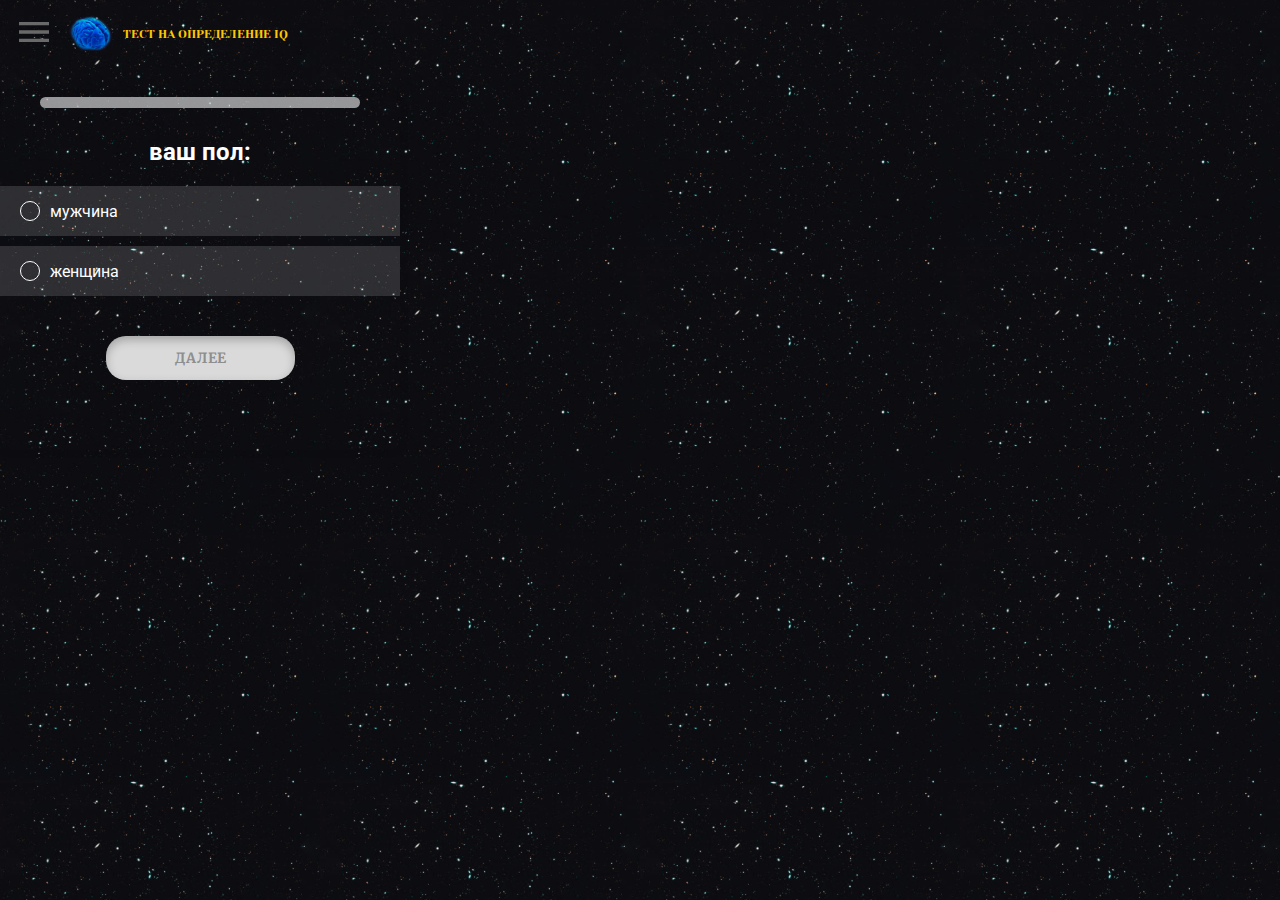
<file: index.html>
<!DOCTYPE html>
<html lang="ru">
  <head>
    <meta charset="UTF-8" />
    <meta name="viewport" content="width=device-width, initial-scale=1.0" />
    <title>Test</title>
    <link rel="stylesheet" href="css/styles.page.css" />
    <link rel="stylesheet" href="css/styles.css" />
  </head>
  <body>
    <header class="site-header container">
      <button class="openbtn" id="openBtn">
        <img class="openbtn__img" src="img/menu.svg" alt="icon menu" />
      </button>

      <img src="img/small_brain.svg" alt="small_brain-icon" />

      <span class="site-header__text">тест на определение IQ </span>
    </header>

    <div class="container-hero">
      <div class="progress-container">
        <div class="progress-bar" id="progressBar"></div>
      </div>
      <div id="quiz-container">
        <div class="quiz" id="question1">
          <h2>ваш пол:</h2>
          <label class="label">
            <input type="radio" name="q1" value="null" />
            <span class="radio-style"></span>мужчина
          </label>
          <label class="label">
            <input type="radio" name="q1" value="null" />
            <span class="radio-style"></span> женщина
          </label>
          <button class="button-nextt" onclick="nextQuestion(1)">далее</button>
        </div>

        <div class="quiz" id="question2" style="display: none">
          <h2>укажите ваш возраст:</h2>
          <label class="label">
            <input type="radio" name="q2" value="null" />
            <span class="radio-style"></span>До 18
          </label>
          <label class="label">
            <input type="radio" name="q2" value="null" />
            <span class="radio-style"></span>От 18 до 28
          </label>
          <label class="label">
            <input type="radio" name="q2" value="null" />
            <span class="radio-style"></span>от 29 до 35
          </label>
          <label class="label">
            <input type="radio" name="q2" value="null" />
            <span class="radio-style"></span> От 36
          </label>
          <button class="button-nextt" onclick="nextQuestion(2)">далее</button>
        </div>

        <div class="quiz" id="question3" style="display: none">
          <h2>Выберите лишнее:</h2>
          <label class="label">
            <input type="radio" name="q3" value="correct" />
            <span class="radio-style"></span> Дом
          </label>
          <label class="label">
            <input type="radio" name="q3" value="wrong" />
            <span class="radio-style"></span> Шалаш
          </label>
          <label class="label">
            <input type="radio" name="q3" value="wrong" />
            <span class="radio-style"></span> Бунгало
          </label>
          <label class="label">
            <input type="radio" name="q3" value="wrong" />
            <span class="radio-style"></span> Скамейка
          </label>
          <label class="label">
            <input type="radio" name="q3" value="wrong" />
            <span class="radio-style"></span> Хижина
          </label>
          <button class="button-nextt" onclick="nextQuestion(3)">далее</button>
        </div>

        <div class="quiz" id="question4" style="display: none">
          <h2>
            Продолжите числовой ряд: <br />
            18 20 24 32
          </h2>
          <label class="label">
            <input type="radio" name="q4" value="wrong" />
            <span class="radio-style"></span> 62
          </label>
          <label class="label">
            <input type="radio" name="q4" value="correct" />
            <span class="radio-style"></span> 48
          </label>
          <label class="label">
            <input type="radio" name="q4" value="wrong" />
            <span class="radio-style"></span> 74
          </label>
          <label class="label">
            <input type="radio" name="q4" value="wrong" />
            <span class="radio-style"></span> 57
          </label>
          <label class="label">
            <input type="radio" name="q4" value="wrong" />
            <span class="radio-style"></span> 60
          </label>
          <label class="label">
            <input type="radio" name="q4" value="wrong" />
            <span class="radio-style"></span> 77
          </label>
          <button class="button-nextt" onclick="nextQuestion(4)">далее</button>
        </div>

        <div class="quiz colors__wrapper" id="question5" style="display: none">
          <h2>
            Выберите цвет, который <br />
            сейчас наиболее вам <br />
            приятен:
          </h2>
          <div class="colors_wrapper">
            <label class="label">
              <input type="radio" name="q5" value="grey" />
              <span class="radio-style"></span>
              <img src="img/grey.svg" alt="color-grey" />
            </label>
            <label class="label">
              <input type="radio" name="q5" value="blue" />
              <span class="radio-style"></span>
              <img src="img/blue.svg" alt="color-blue" />
            </label>
            <label class="label">
              <input type="radio" name="q5" value="green" />
              <span class="radio-style"></span>
              <img src="img/green.svg" alt="color-green" />
            </label>
            <label class="label">
              <input type="radio" name="q5" value="red" />
              <span class="radio-style"></span>
              <img src="img/red.svg" alt="color-red" />
            </label>
            <label class="label">
              <input type="radio" name="q5" value="yellow" />
              <span class="radio-style"></span>
              <img src="img/yellow.svg" alt="color-yellow" />
            </label>
            <label class="label">
              <input type="radio" name="q5" value="brown" />
              <span class="radio-style"></span>
              <img src="img/brown.svg" alt="color-brown" />
            </label>
            <label class="label">
              <input type="radio" name="q5" value="black" />
              <span class="radio-style"></span>
              <img src="img/black.svg" alt="color-black" />
            </label>
            <label class="label">
              <input type="radio" name="q5" value="pink" />
              <span class="radio-style"></span>
              <img src="img/pink.svg" alt="color-pink" />
            </label>
            <label class="label">
              <input type="radio" name="q5" value="light_blue" />
              <img src="img/light_blue.svg" alt="color-light_blue" />
            </label>
          </div>
          <button class="button-nextt" onclick="nextQuestion(5)">далее</button>
        </div>

        <div class="quiz colors__wrapper" id="question6" style="display: none">
          <h2>
            Отдохните пару секунд, еще <br />раз Выберите цвет, который<br />
            сейчас наиболее Вам приятен:
          </h2>
          <div class="colors_wrapper">
            <label class="label">
              <input type="radio" name="q6" value="grey" />
              <span class="radio-style"></span>
              <img src="img/grey.svg" alt="color-grey" />
            </label>
            <label class="label">
              <input type="radio" name="q6" value="blue" />
              <span class="radio-style"></span>
              <img src="img/light_blue.svg" alt="color-blue" />
            </label>
            <label class="label">
              <input type="radio" name="q6" value="green" />
              <span class="radio-style"></span>
              <img src="img/brown.svg" alt="color-green" />
            </label>
            <label class="label">
              <input type="radio" name="q6" value="red" />
              <span class="radio-style"></span>
              <img src="img/green.svg" alt="color-red" />
            </label>
            <label class="label">
              <input type="radio" name="q6" value="yellow" />
              <span class="radio-style"></span>
              <img src="img/black.svg" alt="color-yellow" />
            </label>
            <label class="label">
              <input type="radio" name="q6" value="brown" />
              <span class="radio-style"></span>
              <img src="img/red.svg" alt="color-brown" />
            </label>
            <label class="label">
              <input type="radio" name="q6" value="black" />
              <span class="radio-style"></span>
              <img src="img/pink.svg" alt="color-black" />
            </label>
            <label class="label">
              <input type="radio" name="q6" value="pink" />
              <span class="radio-style"></span>
              <img src="img/yellow.svg" alt="color-pink" />
            </label>
            <label class="label">
              <input type="radio" name="q6" value="light_blue" />
              <img src="img/blue.svg" alt="color-light_blue" />
            </label>
          </div>
          <button class="button-nextt" onclick="nextQuestion(6)">далее</button>
        </div>

        <div class="quiz" id="question7" style="display: none">
          <h2>Какой из городов <br />лишний?</h2>
          <label class="label">
            <input type="radio" name="q7" value="wrong" />
            <span class="radio-style"></span> Вашингтон
          </label>
          <label class="label">
            <input type="radio" name="q7" value="correct" />
            <span class="radio-style"></span> Лондон
          </label>
          <label class="label">
            <input type="radio" name="q7" value="wrong" />
            <span class="radio-style"></span> Париж
          </label>
          <label class="label">
            <input type="radio" name="q7" value="wrong" />
            <span class="radio-style"></span> Нью-Йорк
          </label>
          <label class="label">
            <input type="radio" name="q7" value="wrong" />
            <span class="radio-style"></span> Москва
          </label>
          <label class="label">
            <input type="radio" name="q7" value="correct" />
            <span class="radio-style"></span> Оттава
          </label>
          <button class="button-nextt" onclick="nextQuestion(7)">далее</button>
        </div>

        <div class="quiz" id="question8" style="display: none">
          <h2>Выберите правильную фигуру <br />из четырёх пронумерованных.</h2>
          <img src="img/image.png" alt="" />

          <div class="label8">
            <label class="label label__number">
              <input type="radio" name="q8" value="wrong" />
              <span class="visually-hidden radio-style"></span>
              <p class="label__number">1</p>
            </label>
            <label class="label label__number">
              <input type="radio" name="q8" value="correct" />
              <span class="visually-hidden radio-style"></span>
              <p class="label__number">2</p>
            </label>
            <label class="label label__number">
              <input type="radio" name="q8" value="wrong" />
              <span class="visually-hidden radio-style"></span>
              <p class="label__number">3</p>
            </label>
            <label class="label label__number">
              <input type="radio" name="q8" value="wrong" />
              <span class="visually-hidden radio-style"></span>
              <p class="label__number">4</p>
            </label>
          </div>
          <button class="button-nextt" onclick="nextQuestion(8)">далее</button>
        </div>

        <div class="quiz quiz9" id="question9" style="display: none">
          <h2>Какой из городов <br />лишний?</h2>
          <label class="label">
            <input type="radio" name="q9" value="wrong" />
            <span class="radio-style"></span> Наслаждаться <br />
            каждой минутой <br />
            проведенного времени
          </label>
          <label class="label">
            <input type="radio" name="q9" value="correct" />
            <span class="radio-style"></span> Быть устремленными мыслями в
            будущее
          </label>
          <label class="label">
            <input type="radio" name="q9" value="wrong" />
            <span class="radio-style"></span> Учитывать в ежедневной <br />
            практике прошлый опыт
          </label>
          <button class="button-nextt" onclick="nextQuestion(9)">далее</button>
        </div>

        <div class="quiz" id="question10" style="display: none">
          <h2>
            Какое определение, по-Вашему, <br />
            больше подходит к этому <br />
            геометрическому изображению:
          </h2>

          <img
            class="quiz10__image"
            src="img/quiz10__image.png"
            alt="quiz10__image" />

          <label class="label">
            <input type="radio" name="q10" value="wrong" />
            <span class="radio-style"></span> Оно остроконечное
          </label>
          <label class="label">
            <input type="radio" name="q10" value="correct" />
            <span class="radio-style"></span> Оно устойчиво
          </label>
          <label class="label">
            <input type="radio" name="q10" value="wrong" />
            <span class="radio-style"></span>Оно-находится в состоянии
            равновесия
          </label>
          <button class="button-nextt" onclick="nextQuestion(10)">далее</button>
        </div>

        <div class="quiz" id="question11" style="display: none">
          <h2>Выберите правильную фигуру <br />из четырёх пронумерованных.</h2>
          <img src="img/quiz11__image.png" alt="quiz11__image" />

          <div class="label8">
            <label class="label label__number">
              <input type="radio" name="q11" value="wrong" />
              <span class="visually-hidden radio-style"></span>
              <p class="label__number">34</p>
            </label>
            <label class="label label__number">
              <input type="radio" name="q11" value="correct" />
              <span class="visually-hidden radio-style"></span>
              <p class="label__number">36</p>
            </label>
            <label class="label label__number">
              <input type="radio" name="q11" value="wrong" />
              <span class="visually-hidden radio-style"></span>
              <p class="label__number">53</p>
            </label>
            <label class="label label__number">
              <input type="radio" name="q11" value="wrong" />
              <span class="visually-hidden radio-style"></span>
              <p class="label__number">44</p>
            </label>
            <label class="label label__number">
              <input type="radio" name="q11" value="wrong" />
              <span class="visually-hidden radio-style"></span>
              <p class="label__number">66</p>
            </label>
            <label class="label label__number">
              <input type="radio" name="q11" value="wrong" />
              <span class="visually-hidden radio-style"></span>
              <p class="label__number">42</p>
            </label>
          </div>
          <button class="button-nextt" onclick="nextQuestion(11)">далее</button>
        </div>

        <div class="quiz" id="question12" style="display: none">
          <h2>Выберите правильную фигуру <br />из четырёх пронумерованных.</h2>
          <img src="img/quiz11__image.png" alt="quiz11__image" />

          <div class="label8">
            <label class="label label__number">
              <input type="radio" name="q12" value="wrong" />
              <span class="visually-hidden radio-style"></span>
              <p class="label__number">34</p>
            </label>
            <label class="label label__number">
              <input type="radio" name="q12" value="wrong" />
              <span class="visually-hidden radio-style"></span>
              <p class="label__number">36</p>
            </label>
            <label class="label label__number">
              <input type="radio" name="q12" value="wrong" />
              <span class="visually-hidden radio-style"></span>
              <p class="label__number">53</p>
            </label>
            <label class="label label__number">
              <input type="radio" name="q12" value="correct" />
              <span class="visually-hidden radio-style"></span>
              <p class="label__number">44</p>
            </label>
            <label class="label label__number">
              <input type="radio" name="q12" value="wrong" />
              <span class="visually-hidden radio-style"></span>
              <p class="label__number">66</p>
            </label>
            <label class="label label__number">
              <input type="radio" name="q12" value="wrong" />
              <span class="visually-hidden radio-style"></span>
              <p class="label__number">42</p>
            </label>
          </div>
          <button class="button-nextt" onclick="nextQuestion(12)">далее</button>
        </div>
      </div>
    </div>

    <div
      class="quiz loadingAnimation"
      id="loadingAnimation"
      style="display: none">
      <h1 class="loadingAnimation__title">обработка результатов</h1>

      <div class="loader">
        <span class="loader__span" style="--i: 1"></span>
        <span class="loader__span" style="--i: 2"></span>
        <span class="loader__span" style="--i: 3"></span>
        <span class="loader__span" style="--i: 4"></span>
        <span class="loader__span" style="--i: 5"></span>
        <span class="loader__span" style="--i: 6"></span>
        <span class="loader__span" style="--i: 7"></span>
        <span class="loader__span" style="--i: 8"></span>
        <span class="loader__span" style="--i: 9"></span>
        <span class="loader__span" style="--i: 10"></span>
        <span class="loader__span" style="--i: 11"></span>
        <span class="loader__span" style="--i: 12"></span>
        <span class="loader__span" style="--i: 13"></span>
        <span class="loader__span" style="--i: 14"></span>
        <span class="loader__span" style="--i: 15"></span>
        <span class="loader__span" style="--i: 16"></span>
        <span class="loader__span" style="--i: 17"></span>
        <span class="loader__span" style="--i: 18"></span>
        <span class="loader__span" style="--i: 19"></span>
        <span class="loader__span" style="--i: 20"></span>
      </div>

      <p>
        Определение стиля мышления........... ....
        ...................................................
      </p>
    </div>

    <div class="finalMessage" id="finalMessage" style="display: none">
      <h1>Ваш результат рассчитан:</h1>

      <p class="finalMessage__result">
        Вы относитесь к 3% респондентов, чей уровень интеллекта более чем на 15
        пунктов отличается от среднего в большую или меньшую сторону!
      </p>

      <p class="finalMessage__green-text">
        Скорее получите свой <br />
        результат!
      </p>

      <div class="finalMessage__inner">
        <p class="finalMessage__inner-info">
          В целях защиты персональных данных результат теста, их подробная
          интерпретация и рекомендации доступны в виде голосового сообщения по
          звонку с вашего мобильного телефона
        </p>
      </div>

      <p class="finalMessage__text">Звоните скорее, запись доступна всего</p>

      <span class="finalMessage__timer"
        ><span id="timer">10:00</span><b>МИНУТ</b></span
      >

      <div class="finalMessage__call-wrapper">
        <p class="finalMessage__call-text">
          позвонить и прослушать <br />результат
        </p>
      </div>
    </div>

    <!-- MENU-OPEN -->
    <div class="sidebar" id="sidebar">
      <div class="sidebar__inner">
        <button href="#" class="closebtn" id="closeBtn">
          <img src="img/icon-close.svg" alt="icon close" />
        </button>
        <a class="sidebar__link" href="page.html">Главная</a>
        <a class="sidebar__link" href="page.html">Информация о тесте</a>
        <a class="sidebar__link" href="index.html">пройти тест</a>
      </div>
    </div>

    <script src="js/main.js"></script>
    <script src="js/script.js"></script>
  </body>
</html>
</file>
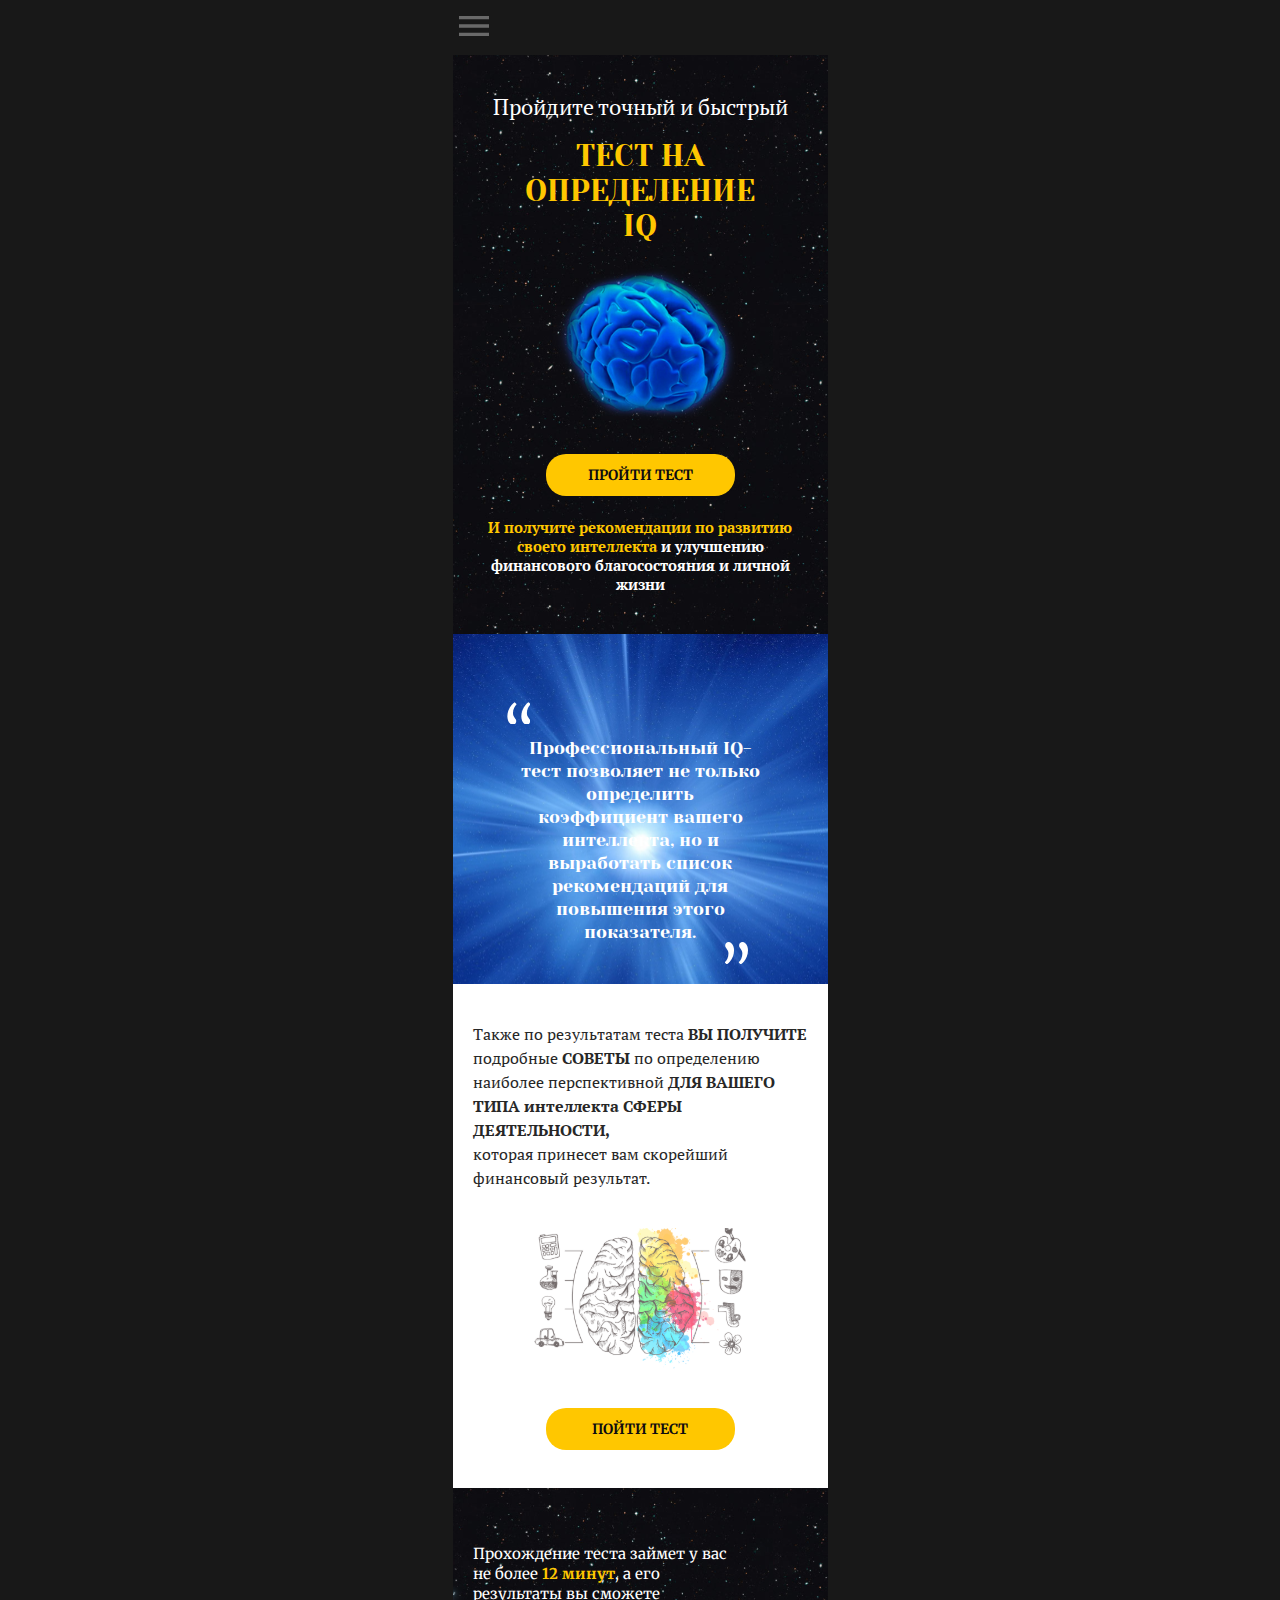
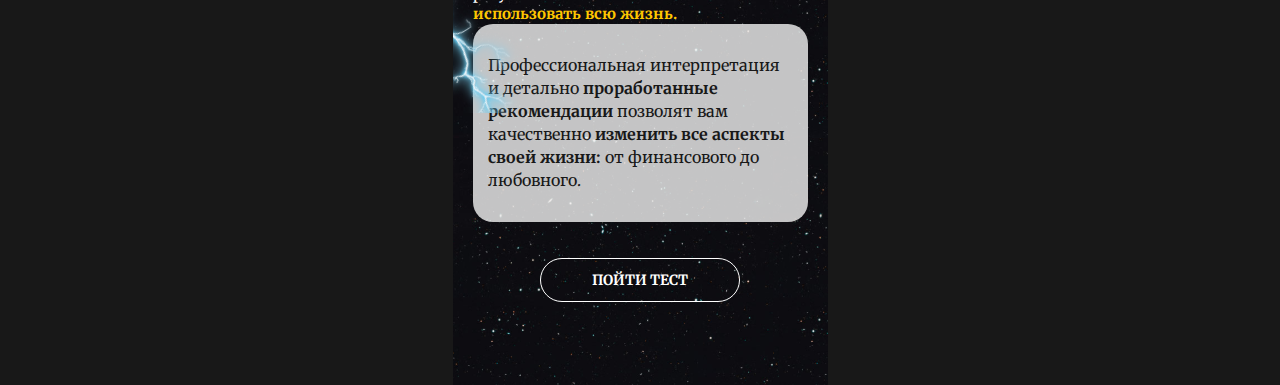
<file: page.html>
<!DOCTYPE html>
<html lang="en">
  <head>
    <meta charset="UTF-8" />
    <meta name="viewport" content="width=device-width, initial-scale=1.0" />
    <title>ТЕСТ НА ОПРЕДЕЛЕНИЕ IQ</title>

    <link rel="stylesheet" href="css/styles.page.css" />
  </head>
  <body>
    <header class="site-header container">
      <button class="openbtn" id="openBtn">
        <img class="openbtn__img" src="img/menu.svg" alt="icon menu" />
      </button>
    </header>

    <div class="hero container">
      <h2 class="hero__subtitle">Пройдите точный и быстрый</h2>

      <h1 class="hero__title">
        тест на определение <br />
        IQ
      </h1>

      <img class="hero__img" src="img/brain.svg" alt="brain" />

      <a class="button" href="index.html">пройти тест</a>

      <p class="hero__info">
        <b>И получите рекомендации по развитию своего интеллекта</b> и улучшению
        финансового благосостояния и личной жизни
      </p>
    </div>

    <div class="features container">
      <p class="features__about">
        Профессиональный IQ-тест позволяет не только определить коэффициент
        вашего интеллекта, но и выработать список рекомендаций для повышения
        этого показателя.
      </p>
    </div>

    <div class="bonus container">
      <p class="bonus__info">
        Также по результатам теста <b>вы получите</b> подробные <b>советы</b> по
        определению наиболее перспективной
        <b
          >для вашего типа <b class="bonus__info-b">интеллекта</b> сферы
          деятельности, <br
        /></b>
        которая принесет вам скорейший финансовый результат.
      </p>

      <img src="img/brain2.svg" alt="brain image" />

      <a class="button" href="index.html">пойти тест</a>
    </div>

    <!-- Footer -->
    <div class="footer container">
      <p class="footer__info">
        Прохождение теста займет у вас не более <b>12 минут</b>, а его
        результаты вы сможете <b>использовать всю жизнь.</b>
      </p>

      <div class="footer__about-wrapper">
        <p class="footer__about">
          Профессиональная интерпретация и детально
          <b>проработанные рекомендации</b> позволят вам качественно
          <b>изменить все аспекты своей жизни:</b> от финансового до любовного.
        </p>
      </div>

      <div class="footer__btn-wrapper">
        <a class="button footer__btn" href="index.html">пойти тест</a>
      </div>
    </div>

    <!-- MENU-OPEN -->
    <div class="sidebar" id="sidebar">
      <div class="sidebar__inner">
        <button href="#" class="closebtn" id="closeBtn">
          <img src="img/icon-close.svg" alt="icon close" />
        </button>
        <a class="sidebar__link" href="page.html">Главная</a>
        <a class="sidebar__link" href="page.html">Информация о тесте</a>
        <a class="sidebar__link" href="index.html">пройти тест</a>
      </div>
    </div>

    <script src="js/script.js"></script>
  </body>
</html>
</file>
<file: css/styles.page.css>
@import url("https://fonts.googleapis.com/css2?family=Roboto:wght@300&display=swap");
@import url("https://fonts.googleapis.com/css2?family=PT+Serif:wght@400;700&display=swap");
@import url("https://fonts.googleapis.com/css2?family=Merriweather:wght@400;700&display=swap");
@import url("https://fonts.googleapis.com/css2?family=Yeseva+One&display=swap");

/* GLOBAL */
html {
  box-sizing: border-box;
  height: 100%;
  scroll-behavior: smooth;
}

*,
*::before,
*::after {
  box-sizing: inherit;
  margin: 0;
}

body {
  font-family: "Merriweather", serif;
  padding: 0;
  margin: 0;
  color: #fff;
  background-color: #181818;
  overflow-x: hidden;
}

img {
  max-width: 100%;
  height: auto;
}

.container {
  width: 100%;
  max-width: 375px;
  padding-left: 20px;
  padding-right: 20px;
  margin-left: auto;
  margin-right: auto;
}

/* BUTTON */
.button {
  display: block;
  width: 189px;
  color: rgb(13, 12, 17);
  font-family: "Merriweather";
  font-size: 14px;
  font-weight: 700;
  line-height: 18px;
  letter-spacing: 10%;
  text-align: center;
  text-decoration: none;
  text-transform: uppercase;
  padding: 12px 17px;
  border-radius: 20px;
  background: radial-gradient(
    50% 50% at 50% 50%,
    rgb(255, 199, 0),
    rgb(255, 199, 0) 100%
  );
}

/* SITE-HEADER & SIDEBAR */
.site-header {
  width: 100%;
  padding: 10px 0 10px 0 !important;
  display: flex;
  align-items: center;
}

.openbtn {
  background: none;
  border: none;
  cursor: pointer;
}

.openbtn__img {
  width: 30px;
  height: 30px;
}

.sidebar {
  height: 100%;
  width: 0;
  position: fixed;
  top: 0;
  left: 0;
  background-color: #181818;
  overflow-x: hidden;
  transition: 0.3s;
  padding-top: 80px;
}

.sidebar__inner {
  display: flex;
  flex-direction: column;
  padding-left: 20px;
}

.sidebar__link {
  text-decoration: none;
  color: rgb(255, 255, 255);
  font-size: 16px;
  font-weight: 300;
  line-height: 22px;
  text-transform: uppercase;
}

.sidebar__link:not(:last-child) {
  margin-bottom: 27px;
}

.sidebar__link:hover {
  color: rgb(244, 206, 12);
}

.sidebar .closebtn {
  position: absolute;
  top: 20px;
  right: 35px;
  background: none;
  border: none;
  cursor: pointer;
}

.sidebar .closebtn img {
  width: 28px;
  height: 28px;
}

/* HERO */
.hero {
  display: flex;
  justify-content: center;
  align-items: center;
  flex-direction: column;
  padding-top: 40px;
  padding-bottom: 40px;
  width: 100%;
  background-image: url("../img/rain_bk2.svg");
}

.hero__subtitle {
  color: rgb(255, 255, 255);
  font-family: "PT Serif", serif;
  font-size: 22px;
  font-weight: 400;
  line-height: 24px;
  margin-bottom: 20px;
  text-align: center;
}

.hero__title {
  color: rgb(255, 199, 0);
  font-family: "Yeseva One";
  font-size: 30px;
  font-weight: 400;
  line-height: 35px;
  letter-spacing: 3%;
  text-align: center;
  text-transform: uppercase;
}

.hero__img {
  display: block;
  width: 200px;
  height: 200px;
  margin-bottom: 10px;
}

.hero__info {
  font-family: "PT Serif";
  font-size: 15px;
  font-weight: 700;
  line-height: 19px;
  margin-top: 22px;
  text-align: center;
}

.hero b {
  color: rgb(255, 199, 0);
}

/* Features */
.features {
  display: flex;
  justify-content: center;
  align-items: center;
  padding-top: 20px;
  background-image: url("../img/features__bg.svg");
  background-repeat: no-repeat;
  background-size: cover;
  position: relative;
}

.features__about {
  width: 100%;
  max-width: 240px;
  font-family: "Yeseva One";
  font-size: 18px;
  font-weight: 400;
  line-height: 23px;
  margin: 83px 0 40px 0;
  text-align: center;
}

.features__about::before {
  content: "";
  position: absolute;
  top: 68px;
  left: 54px;
  width: 23px;
  height: 22px;
  background-image: url("../img/features__icon-left.svg");
}

.features__about::after {
  content: "";
  position: absolute;
  bottom: 20px;
  right: 80px;
  width: 23px;
  background-image: url("../img/features__icon-right.svg");
  height: 22px;
}
/* Bonus */
.bonus {
  display: flex;
  justify-content: center;
  align-items: center;
  flex-direction: column;
  background-color: #fff;
  padding-top: 38px;
  padding-bottom: 38px;
}

.bonus__info {
  margin: 0 0 38px 0;
  color: rgb(39, 39, 39);
  font-family: "PT Serif";
  font-size: 16px;
  font-weight: 400;
  line-height: 24px;
  text-align: left;
}

.bonus__info-b {
  text-transform: lowercase !important;
}

.bonus__info b {
  text-transform: uppercase;
  font-weight: 700;
}

/* Footer */
.footer {
  position: relative;
  padding-top: 56px;
  padding-bottom: 83px;
  background-image: url("../img/rain_bk2.svg");
}

.footer::before {
  content: "";
  position: absolute;
  top: 60px;
  left: 0;
  width: 165px;
  height: 165px;
  background-repeat: no-repeat;
  background-image: url("../img/lightnin-left.svg");
}

.footer__info {
  width: 262px;
  z-index: 1;
  font-size: 15px;
  font-weight: 400;
  line-height: 20px;
  text-align: left;
}

.footer__info b {
  color: rgb(255, 199, 0);
}

.footer__about-wrapper {
  z-index: 1;
  border-radius: 20px;
  padding: 30px 15px;
  background: rgba(243, 243, 242, 0.8);
}

.footer__about {
  z-index: 1;
  color: rgb(24, 24, 24);
  font-size: 16px;
  font-weight: 400;
  line-height: 23px;
  letter-spacing: 5%;
  text-align: left;
}

.footer__btn-wrapper {
  margin-top: 36px;
  display: flex;
  justify-content: center;
  align-items: center;
  flex-direction: column;
}

.footer__btn {
  width: 200px;
  display: block;
  color: #fff;
  background: transparent;
  border: 1px solid rgb(255, 255, 255);
  border-radius: 50px;
}
</file>
<file: css/styles.css>
@import url("https://fonts.googleapis.com/css2?family=Roboto:wght@300&display=swap");
@import url("https://fonts.googleapis.com/css2?family=PT+Serif:wght@400;700&display=swap");
@import url("https://fonts.googleapis.com/css2?family=Merriweather:wght@400;700&display=swap");
@import url("https://fonts.googleapis.com/css2?family=Yeseva+One&display=swap");

.pt-serif-regular {
  font-family: "PT Serif", serif;
  font-weight: 400;
  font-style: normal;
}

.pt-serif-bold {
  font-family: "PT Serif", serif;
  font-weight: 700;
  font-style: normal;
}

/* GLOBAL */
html {
  box-sizing: border-box;
  height: 100%;
  scroll-behavior: smooth;
}

*,
*::before,
*::after {
  box-sizing: inherit;
}

/* BODY */
body {
  width: 400px !important;
  font-family: "Roboto", Arial, sans-serif;
  margin: 0;
  padding: 0;
  background-color: #181818;
  background-image: url("../img/rain_bk2.svg");
  width: 320px;
}

.site-header {
  display: flex;
  gap: 10px;
  align-items: center;
}

.site-header__icon {
  display: block;
  width: 48px;
  height: 47px;
}

.site-header__text {
  color: rgb(255, 199, 0);
  font-family: "Yeseva One";
  font-size: 12px;
  font-weight: 400;
  line-height: 14px;
  text-transform: uppercase;
}

.visually-hidden {
  position: absolute;
  width: 1px;
  height: 1px;
  margin: -1px;
  border: 0;
  padding: 0;
  clip: rect(0 0 0 0);
  overflow: hidden;
}

.container-hero {
  border-radius: 10px;
  box-shadow: 0 0 10px rgba(0, 0, 0, 0.1);
  text-align: center;

  padding-bottom: 50px;
}

.progress-container {
  width: 80%;
  border-radius: 25px;
  margin: 30px auto;
  background: rgba(242, 243, 243, 0.6);
}

.progress-bar {
  width: 0;
  border-radius: 10.5px;
  background-color: #3bde7c;
  height: 11px;
}

.quiz {
  margin-bottom: 20px;
}

.quiz .label {
  text-align: start;
}

label {
  display: flex;
  align-items: center;
  width: 100%;
  height: 50px;
  background: rgba(242, 243, 243, 0.15);
  color: #fff !important;
  margin-bottom: 10px;
}

.label.selected {
  background-color: #ffc700;
}

.button-next.active {
  background-color: blue;
  color: white;
}

input[type="radio"] {
  display: none;
}

.radio-style {
  border-radius: 50%;
  border: 1px solid rgb(255, 255, 255);
  min-width: 20px;
  height: 20px;
  display: inline-block;
  margin-right: 10px;
  cursor: pointer;
}

.label {
  display: flex;
  padding: 0 20px;
  padding-right: 10px;
}

input[type="radio"]:checked + .radio-style {
  background-color: #2950c2;
  border-color: #2950c2;
}

.button-nextt {
  color: rgb(142, 142, 142);
  font-family: "Merriweather";
  font-size: 14px;
  font-weight: 700;
  line-height: 18px;
  letter-spacing: 10%;
  text-align: center;
  text-transform: uppercase;
  border-radius: 20px;
  padding: 13px 17px;
  width: 189px;
  margin-top: 30px;
  box-shadow: inset 0px 4px 10px 0px rgba(0, 0, 0, 0.25);
  background: rgb(218, 218, 218);
  text-transform: uppercase;
  border: 0;
}

.button.active {
  background-color: #fff;
}

.colors_wrapper {
  display: flex;
  justify-content: center;
  align-items: center;
  flex-wrap: wrap;
  gap: 41px;
}

.colors_wrapper label {
  width: auto;
  height: auto;
  padding: 0;
  margin: 0;
  background: transparent;
}

.colors_wrapper .color-option {
  display: block;
}

.colors_wrapper .color-option input[type="radio"] {
  position: absolute;
  opacity: 0;
}

.colors_wrapper .color-option img {
  width: 75px;
  height: 75px;
  border: 6px solid transparent;
  cursor: pointer;
}

.colors_wrapper .color-option input[type="radio"]:checked ~ img {
  border: 2px solid blue;
}

.colors_wrapper span {
  display: none;
  border: 4px solid #ffc700;
}

.colors_wrapper .label input[type="radio"]:checked ~ img {
  transition: 0.3s ease;
  border: 6px solid #ffc700;
}

.label8 .label input[type="radio"]:checked ~ .label__number {
  transition: 0.3s ease;
  border: 6px solid #ffc700;
}

.label8 {
  display: flex;
  justify-content: center;
  align-items: center;
  margin-top: 20px;
  gap: 20px;
}

.label8 .label__number {
  display: flex;
  justify-content: center;
  align-items: center;
  width: 41px;
  height: 41px;
  padding: 0;
  background-color: #fff;
  color: #0d0c11 !important;
}

.quiz h2 {
  margin-bottom: 20px;
}

.quiz9 .label {
  height: 78px;
  text-align: start;
}

.quiz10__image {
  display: block;
  margin: 20px auto;
}

.loadingAnimation {
  text-align: center;
  animation: animateBg 10s;
}

.loadingAnimation {
  margin-bottom: 55px;
}

.loadingAnimation h1 {
  margin-bottom: 30px;
}

.loadingAnimation p {
  margin-top: 30px;
}

@keyframes animateBg {
  0% {
    filter: hue-rotate(0deg);
  }
  100% {
    filter: hue-rotate(360deg);
  }
}

.loader {
  position: relative;
  padding-top: 33px;
  padding-bottom: 27px;
  width: 70px;
  height: 70px;
  margin: 0 auto;
}

.loader__span {
  position: absolute;
  top: 0;
  left: 0;
  width: 100%;
  height: 100%;
  transform: rotate(calc(18deg * var(--i)));
}

.loader__span::before {
  content: "";
  position: absolute;
  left: 0;
  top: 0;
  width: 15px;
  height: 15px;
  border-radius: 50%;
  background: #3bde7c;
  animation: animate 2s linear infinite;
  animation-delay: calc(0.1s * var(--i));
}

@keyframes animate {
  0% {
    transform: scale(1);
  }
  80%,
  100% {
    transform: scale(0);
  }
}

.finalMessage {
  display: flex;
  justify-content: center;
  align-items: center;
  flex-direction: column;
  text-align: center;
  color: #fff;
  font-family: "PT Serif";
  margin-bottom: 30px;
}

.finalMessage__result {
  font-size: 15px;
  line-height: 16px;
  margin-bottom: 22px;
}

.finalMessage__green-text {
  color: rgb(59, 222, 124);
  font-size: 18px;
  font-weight: 700;
  line-height: 22px;
  letter-spacing: 5px;
  text-transform: uppercase;
  margin-bottom: 12px;
}

.finalMessage__inner {
  margin: 0 auto;
  padding: 15px 12px;
  border-radius: 6px;
  background: rgb(28, 39, 65);
  margin-bottom: 12px;
}

.finalMessage__inner-info {
  color: rgb(255, 255, 255);
  font-family: "Roboto";
  font-size: 10px;
  font-weight: 500;
  line-height: 14px;
  letter-spacing: 2px;
  text-transform: uppercase;
}

.finalMessage__text {
  color: rgb(59, 222, 124);
  font-size: 11px;
  font-weight: 400;
  line-height: 30px;
  letter-spacing: 1px;
}

.finalMessage__timer {
  width: 150px;
  display: flex;
  align-items: baseline;
  justify-content: space-between;
  margin: 0 auto;
  color: rgb(59, 222, 124);
  font-size: 30px;
  font-weight: 400;
  line-height: 30px;
  margin-bottom: 12px;
}

.finalMessage__timer b {
  font-size: 15px;
}

.finalMessage__call-wrapper {
  padding: 31px 22px 14px 62px;
  border-radius: 5px;
  background: rgb(235, 27, 0);
}

.finalMessage__call-text {
  position: relative;
  color: rgb(255, 255, 255);
  font-family: "Roboto";
  font-size: 15px;
  font-weight: 900;
  line-height: 18px;
  text-align: left;
}

.finalMessage__call-text::before {
  content: "";
  position: absolute;
  top: 5px;
  left: -46px;
  width: 29px;
  height: 29px;
  background-image: url("../img/call.svg");
  background-repeat: no-repeat;
}
</file>
